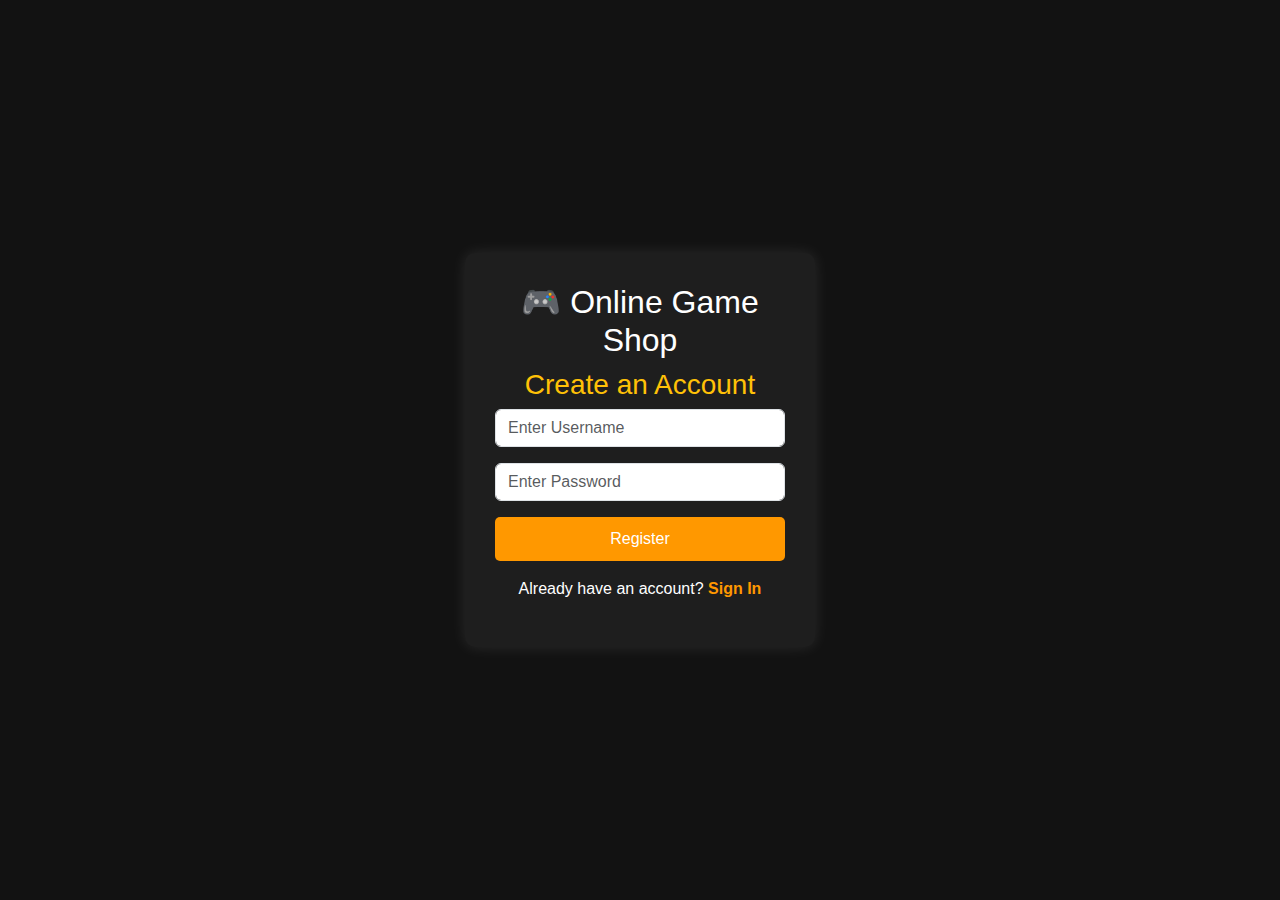
<file: index.html>
<!DOCTYPE html>
<html lang="en">

<head>
    <meta charset="UTF-8">
    <meta name="viewport" content="width=device-width, initial-scale=1.0">
    <title>Login & Register | Game Shop</title>
    <link rel="icon" href="assets/logo.jpg" type="image/x-icon">
    <link href="https://cdn.jsdelivr.net/npm/bootstrap@5.3.0-alpha1/dist/css/bootstrap.min.css" rel="stylesheet">
    <script src="js/auth.js"></script>
    <script src="js/session.js"></script>

    <style>
        body {
            background-color: #121212;
            display: flex;
            justify-content: center;
            align-items: center;
            height: 100vh;
            font-family: 'Arial', sans-serif;
        }

        .form-container {
            background: #1e1e1e;
            padding: 30px;
            border-radius: 10px;
            width: 350px;
            text-align: center;
            box-shadow: 0px 0px 15px rgba(255, 255, 255, 0.1);
            color: white;
        }

        .btn-custom {
            width: 100%;
            padding: 10px;
            border: none;
            border-radius: 5px;
            cursor: pointer;
            transition: 0.3s;
        }

        .btn-register {
            background: #ff9800;
            color: white;
        }

        .btn-register:hover {
            background: #ff5722;
        }

        .btn-login {
            background: #4caf50;
            color: white;
        }

        .btn-login:hover {
            background: #388e3c;
        }

        a {
            text-decoration: none;
            color: #ff9800;
            font-weight: bold;
        }

        a:hover {
            color: #ff5722;
        }
    </style>
</head>

<body>

    <div class="form-container">
        <h2>🎮 Online Game Shop</h2>

        <div id="register-section">
            <h3 class="text-warning">Create an Account</h3>
            <div class="mb-3">
                <input type="text" id="reg-username" class="form-control" placeholder="Enter Username" required>
            </div>
            <div class="mb-3">
                <input type="password" id="reg-password" class="form-control" placeholder="Enter Password" required>
            </div>
            <button class="btn btn-custom btn-register" onclick="register()">Register</button>
            <p class="mt-3">Already have an account? <a href="#" onclick="toggleForm()">Sign In</a></p>
        </div>

        <div id="login-section" style="display: none;">
            <h3 class="text-success">Welcome Back</h3>
            <div class="mb-3">
                <input type="text" id="login-username" class="form-control" placeholder="Enter Username" required>
            </div>
            <div class="mb-3">
                <input type="password" id="login-password" class="form-control" placeholder="Enter Password" required>
            </div>
            <button class="btn btn-custom btn-login" onclick="login()">Login</button>
            <p class="mt-3">New here? <a href="#" onclick="toggleForm()">Create an account</a></p>
        </div>

        <div id="logout-section" style="display: none;">
            <h3 class="text-warning">You are logged in!</h3>
            <button class="btn btn-danger" onclick="logout()">Logout</button>
        </div>
    </div>

    <script src="https://cdn.jsdelivr.net/npm/bootstrap@5.3.0-alpha1/dist/js/bootstrap.bundle.min.js"></script>

</body>

</html>
</file>
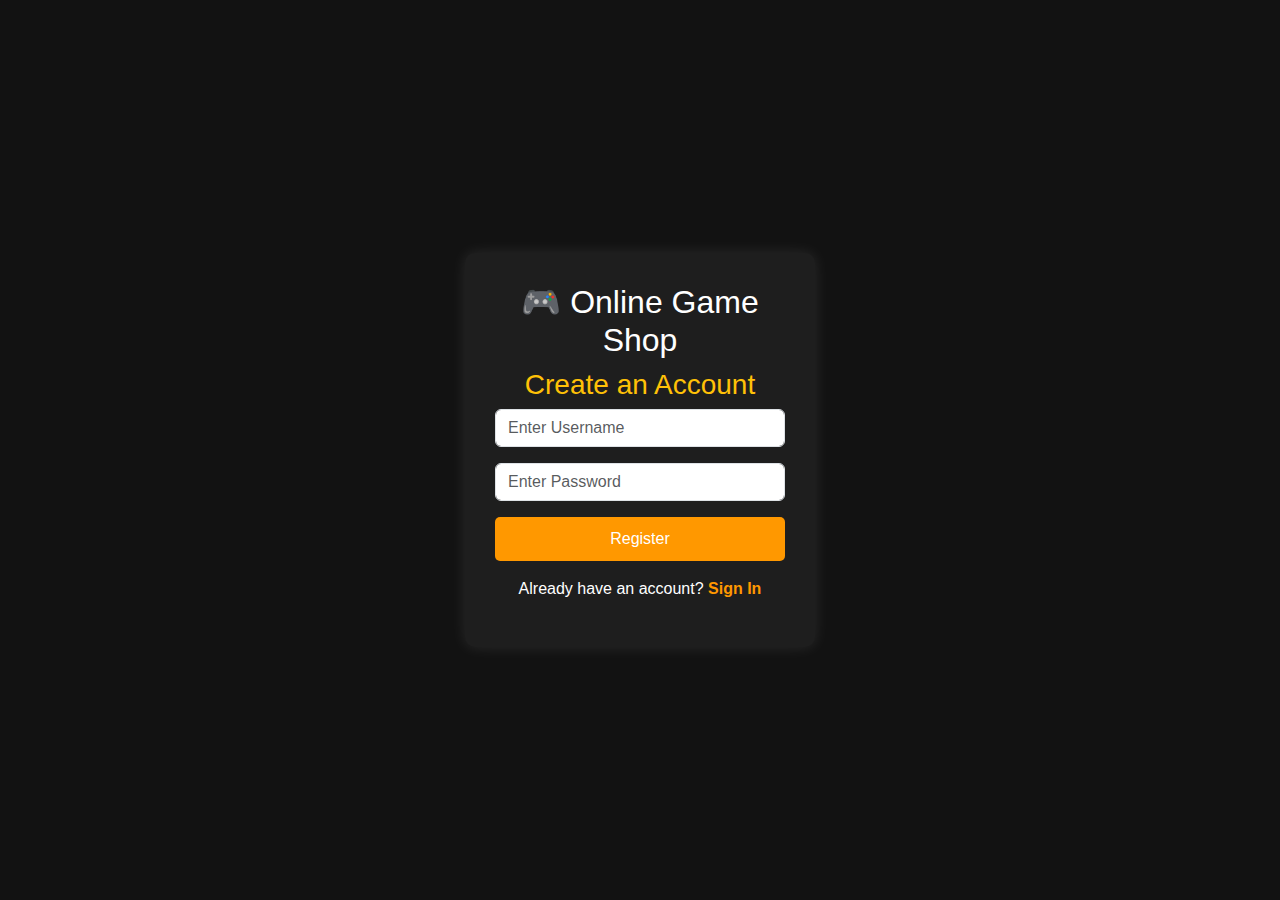
<file: page1.html>
<!DOCTYPE html>
<html lang="en">
<head>
    <meta charset="UTF-8">
    <meta name="viewport" content="width=device-width, initial-scale=1.0">
    <title>Game Store - Select Games</title>
    <link rel="icon" href="assets/logo.jpg" type="image/x-icon">
    <link href="https://cdn.jsdelivr.net/npm/bootstrap@5.3.0/dist/css/bootstrap.min.css" rel="stylesheet">
    <link rel="stylesheet" href="styles.css">
    <script src="js/session.js"></script>
</head>
<body onload="updateTotal()">
    <header class="bg-dark text-white text-center py-3">
        <h1>🎮 Game Store</h1>
        <button class="btn btn-danger" onclick="logout()">Logout</button>
    </header>

    <div class="container my-5">
        <div class="row">
            <div class="col-md-4">
                <div class="card">
                    <img src="assets/images/game-1.jfif" class="card-img-top" alt="Game 1">
                    <div class="card-body text-center">
                        <h5 class="card-title">Cyber Ninja</h5>
                        <p class="card-text">₹386</p>
                        <button class="btn btn-success" onclick="addToCart('Cyber Ninja', 386)">Add to Cart</button>
                        <button class="btn btn-danger" onclick="removeFromCart('Cyber Ninja')">Remove</button>
                    </div>
                </div>
            </div>
            <div class="col-md-4">
                <div class="card">
                    <img src="assets/images/game-2.jfif" class="card-img-top" alt="Game 2">
                    <div class="card-body text-center">
                        <h5 class="card-title">Space Warrior</h5>
                        <p class="card-text">₹4499</p>
                        <button class="btn btn-success" onclick="addToCart('Space Warrior', 4499)">Add to Cart</button>
                        <button class="btn btn-danger" onclick="removeFromCart('Space Warrior')">Remove</button>
                    </div>
                </div>
            </div>
            <div class="col-md-4">
                <div class="card">
                    <img src="assets/images/game-3.jpg" class="card-img-top" alt="Game 3">
                    <div class="card-body text-center">
                        <h5 class="card-title">Zombie World</h5>
                        <p class="card-text">₹1406</p>
                        <button class="btn btn-success" onclick="addToCart('Zombie World', 1406)">Add to Cart</button>
                        <button class="btn btn-danger" onclick="removeFromCart('Zombie World')">Remove</button>
                    </div>
                </div>
            </div>
            <div class="col-md-4">
                <div class="card">
                    <img src="assets/images/game-4.jfif" class="card-img-top" alt="Game 4">
                    <div class="card-body text-center">
                        <h5 class="card-title">Shadow Assassin</h5>
                        <p class="card-text">₹3366</p>
                        <button class="btn btn-success" onclick="addToCart('Shadow Assassin', 3366)">Add to Cart</button>
                        <button class="btn btn-danger" onclick="removeFromCart('Shadow Assassin')">Remove</button>
                    </div>
                </div>
            </div>
            <div class="col-md-4">
                <div class="card">
                    <img src="assets/images/game-5.jfif" class="card-img-top" alt="Game 5">
                    <div class="card-body text-center">
                        <h5 class="card-title">Racing Pro</h5>
                        <p class="card-text">₹3425</p>
                        <button class="btn btn-success" onclick="addToCart('Racing Pro', 3425)">Add to Cart</button>
                        <button class="btn btn-danger" onclick="removeFromCart('Racing Pro')">Remove</button>
                    </div>
                </div>
            </div>
            <div class="col-md-4">
                <div class="card">
                    <img src="assets/images/game-6.jfif" class="card-img-top" alt="Game 6">
                    <div class="card-body text-center">
                        <h5 class="card-title">Dragon Slayer</h5>
                        <p class="card-text">₹1045</p>
                        <button class="btn btn-success" onclick="addToCart('Dragon Slayer', 1045)">Add to Cart</button>
                        <button class="btn btn-danger" onclick="removeFromCart('Dragon Slayer')">Remove</button>
                    </div>
                </div>
            </div>
        </div>
    </div>

    <h3 class="text-center my-3">Total Amount: <span id="total-price">₹0</span></h3>

    <div class="container text-center my-4">
        <a href="page2.html" class="btn btn-primary">Next Page ➡</a>
    </div>

    <script src="js/cart.js"></script>
</body>
</html>
</file>
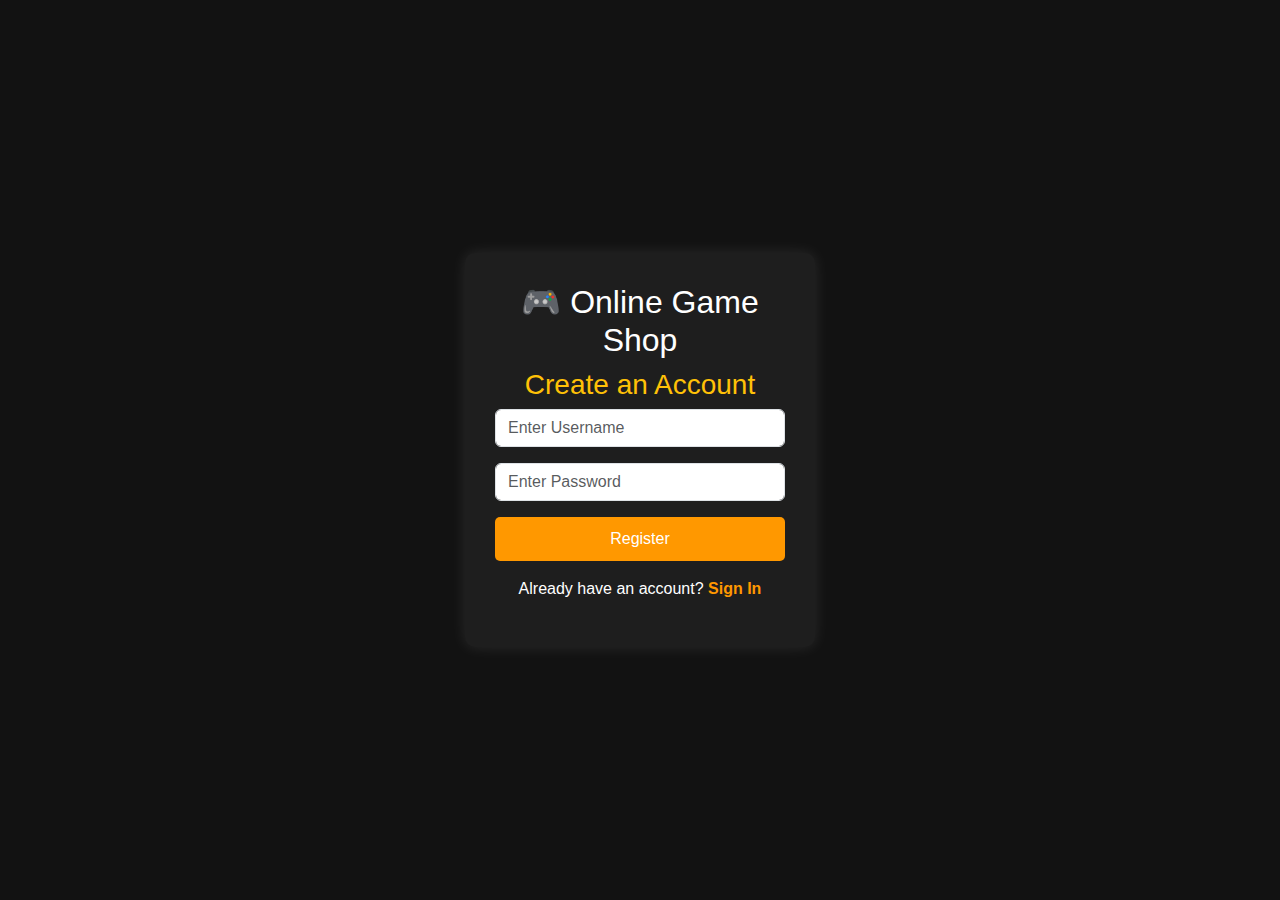
<file: page2.html>
<!DOCTYPE html>
<html lang="en">
<head>
    <meta charset="UTF-8">
    <meta name="viewport" content="width=device-width, initial-scale=1.0">
    <title>Game Store - More Games</title>
    <link rel="icon" href="assets/logo.jpg" type="image/x-icon">
    <link href="https://cdn.jsdelivr.net/npm/bootstrap@5.3.0/dist/css/bootstrap.min.css" rel="stylesheet">
    <link rel="stylesheet" href="styles.css">
    <script src="js/session.js"></script>
</head>
<body>
    <header class="bg-dark text-white text-center py-3">
        <h1>🎮 More Games</h1>
        <button class="btn btn-danger" onclick="logout()">Logout</button>
    </header>

    <div class="container my-5">
        <div class="row">
            <div class="col-md-4">
                <div class="card">
                    <img src="assets/images/game-7.jfif" class="card-img-top" alt="Game 7">
                    <div class="card-body text-center">
                        <h5 class="card-title">Grand Theft Auto V</h5>
                        <p class="card-text">₹1149</p>
                        <button class="btn btn-success" onclick="addToCart('Grand Theft Auto V', 1149)">Add to Cart</button>
                        <button class="btn btn-danger" onclick="removeFromCart('Grand Theft Auto V')">Remove</button>
                    </div>
                </div>
            </div>
            <div class="col-md-4">
                <div class="card">
                    <img src="assets/images/game-8.jfif" class="card-img-top" alt="Game 8">
                    <div class="card-body text-center">
                        <h5 class="card-title">God of War</h5>
                        <p class="card-text">₹331</p>
                        <button class="btn btn-success" onclick="addToCart('God of War', 331)">Add to Cart</button>
                        <button class="btn btn-danger" onclick="removeFromCart('God of War')">Remove</button>
                    </div>
                </div>
            </div>
            <div class="col-md-4">
                <div class="card">
                    <img src="assets/images/game-9.jfif" class="card-img-top" alt="Game 9">
                    <div class="card-body text-center">
                        <h5 class="card-title">The Legend of Zelda</h5>
                        <p class="card-text">₹4789</p>
                        <button class="btn btn-success" onclick="addToCart('The Legend of Zelda', 4789)">Add to Cart</button>
                        <button class="btn btn-danger" onclick="removeFromCart('The Legend of Zelda')">Remove</button>
                    </div>
                </div>
            </div>
            <div class="col-md-4">
                <div class="card">
                    <img src="assets/images/game-10.jfif" class="card-img-top" alt="Game 10">
                    <div class="card-body text-center">
                        <h5 class="card-title">Fortnite</h5>
                        <p class="card-text">₹3380</p>
                        <button class="btn btn-success" onclick="addToCart('Fortnite', 3380)">Add to Cart</button>
                        <button class="btn btn-danger" onclick="removeFromCart('Fortnite')">Remove</button>
                    </div>
                </div>
            </div>
            <div class="col-md-4">
                <div class="card">
                    <img src="assets/images/game-11.jfif" class="card-img-top" alt="Game 11">
                    <div class="card-body text-center">
                        <h5 class="card-title">Red Dead Redemption 2</h5>
                        <p class="card-text">₹1856</p>
                        <button class="btn btn-success" onclick="addToCart('Red Dead Redemption 2', 1856)">Add to Cart</button>
                        <button class="btn btn-danger" onclick="removeFromCart('Red Dead Redemption 2')">Remove</button>
                    </div>
                </div>
            </div>
            <div class="col-md-4">
                <div class="card">
                    <img src="assets/images/game-12.jfif" class="card-img-top" alt="Game 12">
                    <div class="card-body text-center">
                        <h5 class="card-title">Call of Duty</h5>
                        <p class="card-text">₹3469</p>
                        <button class="btn btn-success" onclick="addToCart('Call of Duty', 3469)">Add to Cart</button>
                        <button class="btn btn-danger" onclick="removeFromCart('Call of Duty')">Remove</button>
                    </div>
                </div>
            </div>
        </div>
    </div>

    <h3 class="text-center my-3">Total Amount: <span id="total-price">₹0</span></h3>

    <div class="container text-center my-4">
        <a href="page1.html" class="btn btn-secondary">⬅ Previous Page</a>
        <a href="page3.html" class="btn btn-primary">Next Page ➡</a>
    </div>
    <script src="js/cart.js"></script>
</body>
</html>
</file>
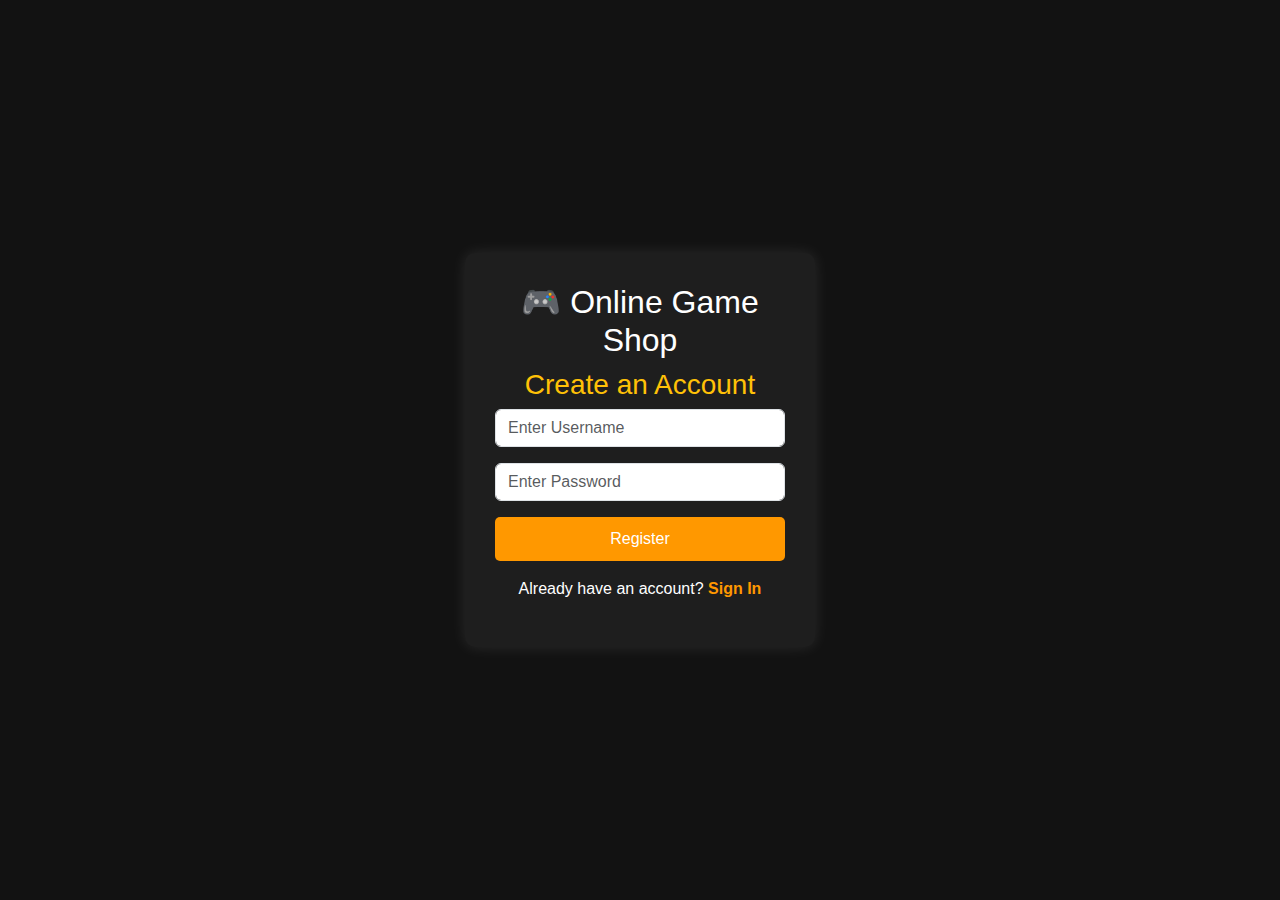
<file: page3.html>
<!DOCTYPE html>
<html lang="en">
<head>
    <meta charset="UTF-8">
    <meta name="viewport" content="width=device-width, initial-scale=1.0">
    <title>Game Store - More Games</title>
    <link rel="icon" href="assets/logo.jpg" type="image/x-icon">
    <link href="https://cdn.jsdelivr.net/npm/bootstrap@5.3.0/dist/css/bootstrap.min.css" rel="stylesheet">
    <link rel="stylesheet" href="styles.css">
    <script src="js/session.js"></script>
</head>
<body onload="updateTotal()">
    <header class="bg-dark text-white text-center py-3">
        <h1>🎮 More Games</h1>
        <button class="btn btn-danger" onclick="logout()">Logout</button>
    </header>

    <div class="container my-5">
        <div class="row">
            <div class="col-md-4">
                <div class="card">
                    <img src="assets/images/game-13.jfif" class="card-img-top" alt="Game 7">
                    <div class="card-body text-center">
                        <h5 class="card-title">Half-Life 2</h5>
                        <p class="card-text">₹3411</p>
                        <button class="btn btn-success" onclick="addToCart('Half-Life 2', 3411)">Add to Cart</button>
                        <button class="btn btn-danger" onclick="removeFromCart('Half-Life 2')">Remove</button>
                    </div>
                </div>
            </div>
            <div class="col-md-4">
                <div class="card">
                    <img src="assets/images/game-14.jfif" class="card-img-top" alt="Game 8">
                    <div class="card-body text-center">
                        <h5 class="card-title">Halo 2</h5>
                        <p class="card-text">₹2327</p>
                        <button class="btn btn-success" onclick="addToCart('Halo 2', 2327)">Add to Cart</button>
                        <button class="btn btn-danger" onclick="removeFromCart('Halo 2')">Remove</button>
                    </div>
                </div>
            </div>
            <div class="col-md-4">
                <div class="card">
                    <img src="assets/images/game-15.jfif" class="card-img-top" alt="Game 9">
                    <div class="card-body text-center">
                        <h5 class="card-title">League of Legends</h5>
                        <p class="card-text">₹3809</p>
                        <button class="btn btn-success" onclick="addToCart('League of Legends', 3809)">Add to Cart</button>
                        <button class="btn btn-danger" onclick="removeFromCart('League of Legends')">Remove</button>
                    </div>
                </div>
            </div>
            <div class="col-md-4">
                <div class="card">
                    <img src="assets/images/game-16.jfif" class="card-img-top" alt="Game 10">
                    <div class="card-body text-center">
                        <h5 class="card-title">Minecraft</h5>
                        <p class="card-text">₹3836</p>
                        <button class="btn btn-success" onclick="addToCart('Minecraft', 3836)">Add to Cart</button>
                        <button class="btn btn-danger" onclick="removeFromCart('Minecraft')">Remove</button>
                    </div>
                </div>
            </div>
            <div class="col-md-4">
                <div class="card">
                    <img src="assets/images/game-17.jfif" class="card-img-top" alt="Game 11">
                    <div class="card-body text-center">
                        <h5 class="card-title">Portal 2</h5>
                        <p class="card-text">₹4806</p>
                        <button class="btn btn-success" onclick="addToCart('Portal 2', 4806)">Add to Cart</button>
                        <button class="btn btn-danger" onclick="removeFromCart('Portal 2')">Remove</button>
                    </div>
                </div>
            </div>
            <div class="col-md-4">
                <div class="card">
                    <img src="assets/images/game-18.jfif" class="card-img-top" alt="Game 12">
                    <div class="card-body text-center">
                        <h5 class="card-title">Super Mario 64</h5>
                        <p class="card-text">₹198</p>
                        <button class="btn btn-success" onclick="addToCart('Super Mario 64', 198)">Add to Cart</button>
                        <button class="btn btn-danger" onclick="removeFromCart('Super Mario 64')">Remove</button>
                    </div>
                </div>
            </div>
        </div>
    </div>

    <h3 class="text-center my-3">Total Amount: <span id="total-price">₹0</span></h3>

    <div class="container text-center my-4">
        <a href="page2.html" class="btn btn-secondary">⬅ Previous Page</a>
        <a href="page4.html" class="btn btn-primary">Proceed to Checkout ➡</a>
    </div>

    <script src="js/cart.js"></script>
</body>
</html>
</file>
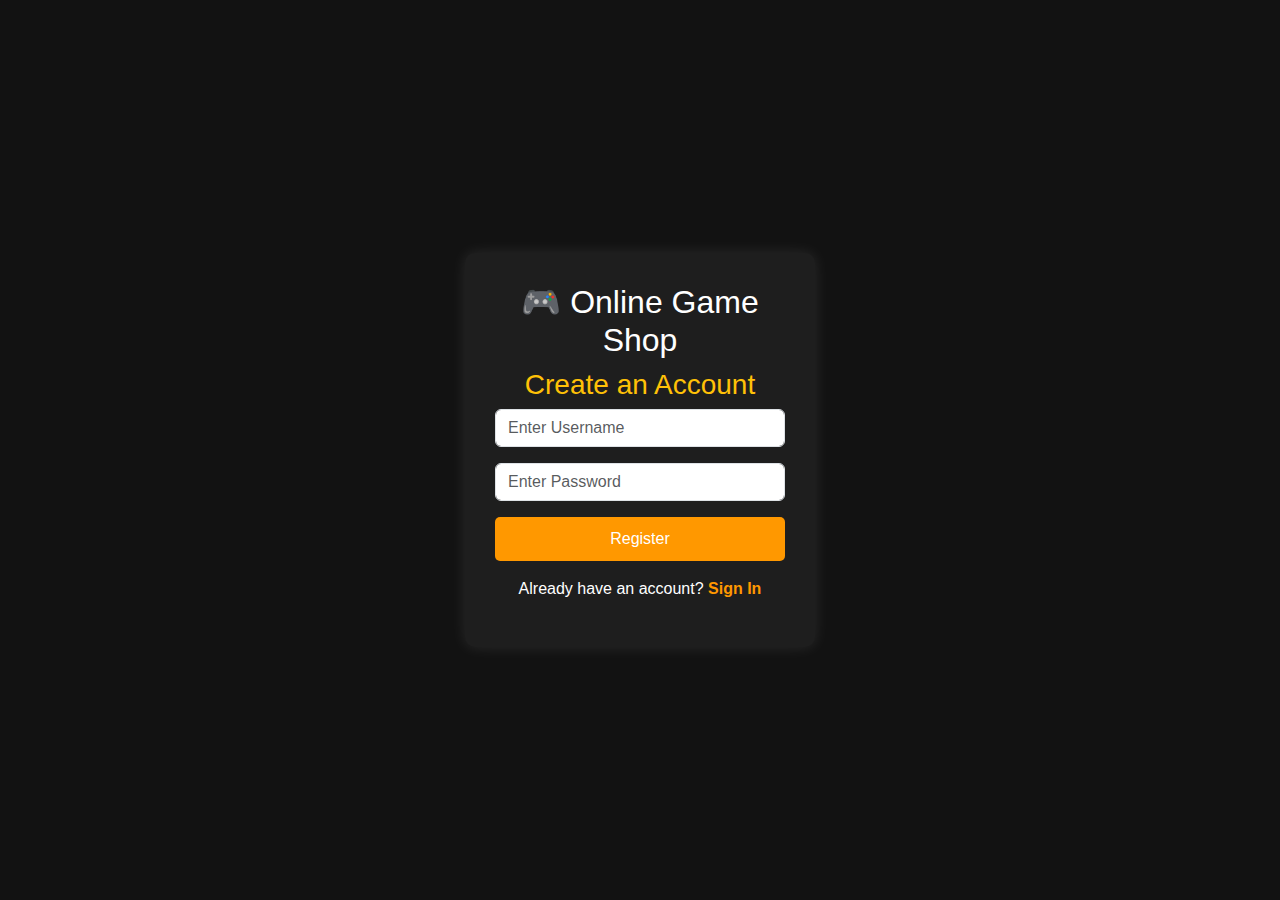
<file: page4.html>
<!DOCTYPE html>
<html lang="en">
<head>
    <meta charset="UTF-8">
    <meta name="viewport" content="width=device-width, initial-scale=1.0">
    <title>Game Store - Checkout</title>
    <link rel="icon" href="assets/logo.jpg" type="image/x-icon">
    <link href="https://cdn.jsdelivr.net/npm/bootstrap@5.3.0/dist/css/bootstrap.min.css" rel="stylesheet">
    <link rel="stylesheet" href="styles.css">
    <script src="js/session.js"></script>
</head>
<body onload="loadCart()">
    <header class="bg-dark text-white text-center py-3">
        <h1>🛒 Your Cart</h1>
        <button class="btn btn-danger" onclick="logout()">Logout</button>
    </header>

    <div class="container my-5">
        <div id="cart-items" class="text-center"></div>
        <h2 class="text-center mt-3" id="total-price">Total: ₹0</h2>
    </div>

    <div class="container text-center my-4">
        <a href="page3.html" class="btn btn-secondary">⬅ Previous Page</a>
        <button class="btn btn-success" onclick="checkout()">Checkout</button>
    </div>

    <script src="js/cart.js"></script>
</body>
</html>
</file>
<file: styles.css>
* {
    margin: 0;
    padding: 0;
    box-sizing: border-box;
    font-family: 'Poppins', sans-serif;
}

body {
    background-color: #121212;
    color: white;
    text-align: center;
}

header {
    background-color: #1e1e1e;
    padding: 15px 20px;
    display: flex;
    justify-content: space-between;
    align-items: center;
    box-shadow: 0 4px 8px rgba(0, 0, 0, 0.3);
}

header h1 {
    font-size: 2rem;
    font-weight: bold;
    color: #ffcc00;
}

button {
    background-color: #ff5722;
    color: white;
    border: none;
    padding: 10px 15px;
    border-radius: 6px;
    font-size: 1rem;
    cursor: pointer;
    transition: 0.3s ease-in-out;
}

button:hover {
    background-color: #e64a19;
    transform: scale(1.05);
}

.container {
    padding: 30px;
}

.row {
    display: flex;
    flex-wrap: wrap;
    justify-content: center;
    gap: 20px;
}

.card {
    background: #222;
    width: 300px;
    border-radius: 12px;
    overflow: hidden;
    box-shadow: 0px 6px 15px rgba(255, 204, 0, 0.2);
    transition: transform 0.3s ease, box-shadow 0.3s ease;
    position: relative;
}

.card:hover {
    transform: translateY(-6px);
    box-shadow: 0px 10px 20px rgba(255, 204, 0, 0.3);
}

.card img {
    width: 100%;
    height: 200px;
    object-fit: cover;
    transition: transform 0.3s ease-in-out;
}

.card:hover img {
    transform: scale(1.05);
}

.card-body {
    padding: 20px;
    text-align: center;
}

.card-title {
    font-size: 1.4rem;
    font-weight: bold;
    color: #ffcc00;
}

.card-text {
    font-size: 1.2rem;
    font-weight: 600;
    color: #33ff99;
}

.btn-success, .btn-danger {
    width: 130px;
    padding: 8px;
    font-size: 1rem;
    margin: 5px;
    transition: transform 0.2s ease-in-out;
}

.btn-success {
    background-color: #4caf50;
}

.btn-danger {
    background-color: #d32f2f;
}

.btn-success:hover, .btn-danger:hover {
    transform: scale(1.1);
}

#cart-items {
    background: #1e1e1e;
    padding: 20px;
    border-radius: 10px;
    box-shadow: 0px 6px 12px rgba(255, 204, 0, 0.3);
    margin-bottom: 20px;
}

.cart-item {
    background: #333;
    padding: 15px;
    border-radius: 6px;
    display: flex;
    justify-content: space-between;
    align-items: center;
    margin-bottom: 10px;
    transition: 0.3s ease-in-out;
}

.cart-item:hover {
    background: #444;
    transform: scale(1.02);
}

#total-price {
    font-size: 1.6rem;
    font-weight: bold;
    color: #ffcc00;
}

.checkout-btn {
    background-color: #4caf50;
    padding: 12px 25px;
    font-size: 1.2rem;
    border-radius: 8px;
    transition: 0.3s ease-in-out;
}

.checkout-btn:hover {
    background-color: #388e3c;
    transform: scale(1.1);
}

.container.text-center {
    margin-top: 20px;
}

.btn-primary, .btn-secondary {
    font-size: 1.2rem;
    padding: 12px 24px;
    border-radius: 8px;
    transition: all 0.3s ease-in-out;
}

.btn-primary:hover, .btn-secondary:hover {
    transform: scale(1.1);
}

@media (max-width: 768px) {
    .card {
        width: 90%;
    }

    .btn-primary, .btn-secondary {
        width: 100%;
    }

    header {
        flex-direction: column;
        align-items: center;
    }

    header button {
        margin-top: 10px;
    }
}

@media (max-width: 480px) {
    header h1 {
        font-size: 1.5rem;
    }

    .btn-primary, .btn-secondary {
        font-size: 1rem;
        padding: 10px 20px;
    }

    .card-title {
        font-size: 1.2rem;
    }

    .card-text {
        font-size: 1rem;
    }
}
</file>
